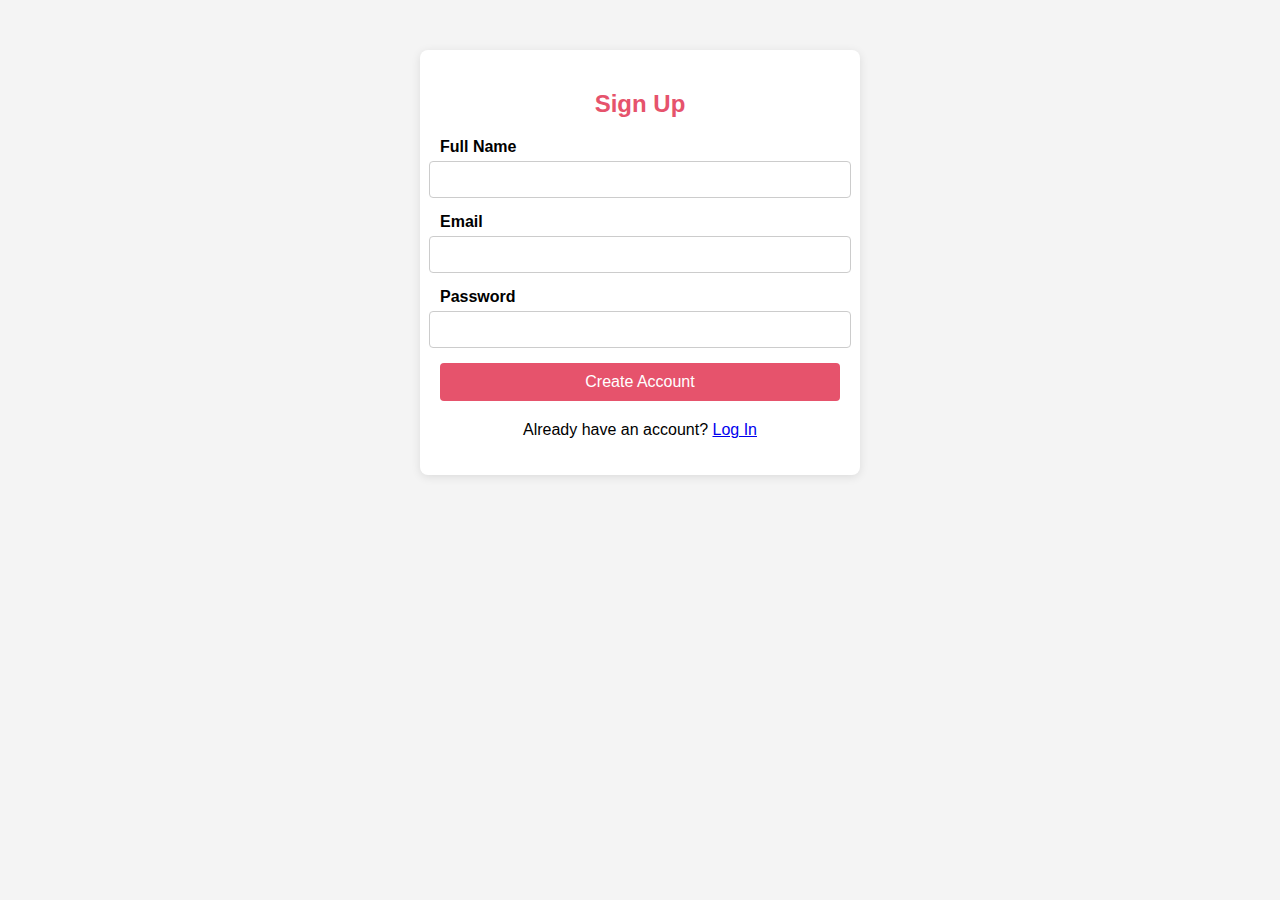
<file: signuup.html>
<!DOCTYPE html>
<html lang="en">

<head>
    <meta charset="UTF-8">
    <meta name="viewport" content="width=device-width, initial-scale=1.0">
    <title>Sign Up</title>
    <style>
        body {
            font-family: Arial, sans-serif;
            background-color: #f4f4f4;
            margin: 0;
            padding: 0;
        }

        .container {
            max-width: 400px;
            margin: 50px auto;
            background: white;
            padding: 20px;
            border-radius: 8px;
            box-shadow: 0 2px 10px rgba(0, 0, 0, 0.1);
        }

        h2 {
            text-align: center;
            color: rgb(230, 83, 108);
        }

        label {
            display: block;
            margin-bottom: 5px;
            font-weight: bold;
        }

        input[type="text"],
        input[type="email"],
        input[type="password"] {
            margin-left: -11px;
            width: 100%;
            padding: 10px;
            margin-bottom: 15px;
            border: 1px solid #ccc;
            border-radius: 4px;
        }

        button {
            width: 100%;
            padding: 10px;
            background-color: rgb(230, 83, 108);
            color: white;
            border: none;
            border-radius: 4px;
            cursor: pointer;
            font-size: 16px;
        }

        button:hover {
            background-color: rgb(200, 70, 90);
        }

        .footer {
            text-align: center;
            margin-top: 20px;
        }
    </style>
</head>

<body>
    <div class="container">
        <h2>Sign Up</h2>
        <form action="register.php" method="post">
            <label for="name">Full Name</label>
            <input type="text" id="name" name="name" required>

            <label for="email">Email</label>
            <input type="email" id="email" name="email" required>

            <label for="password">Password</label>
            <input type="password" id="password" name="password" required>

            <button type="submit">Create Account</button>
        </form>
        <div class="footer">
            <p>Already have an account? <a href="login.html">Log In</a></p>
        </div>
    </div>
</body>

</html>
</file>
